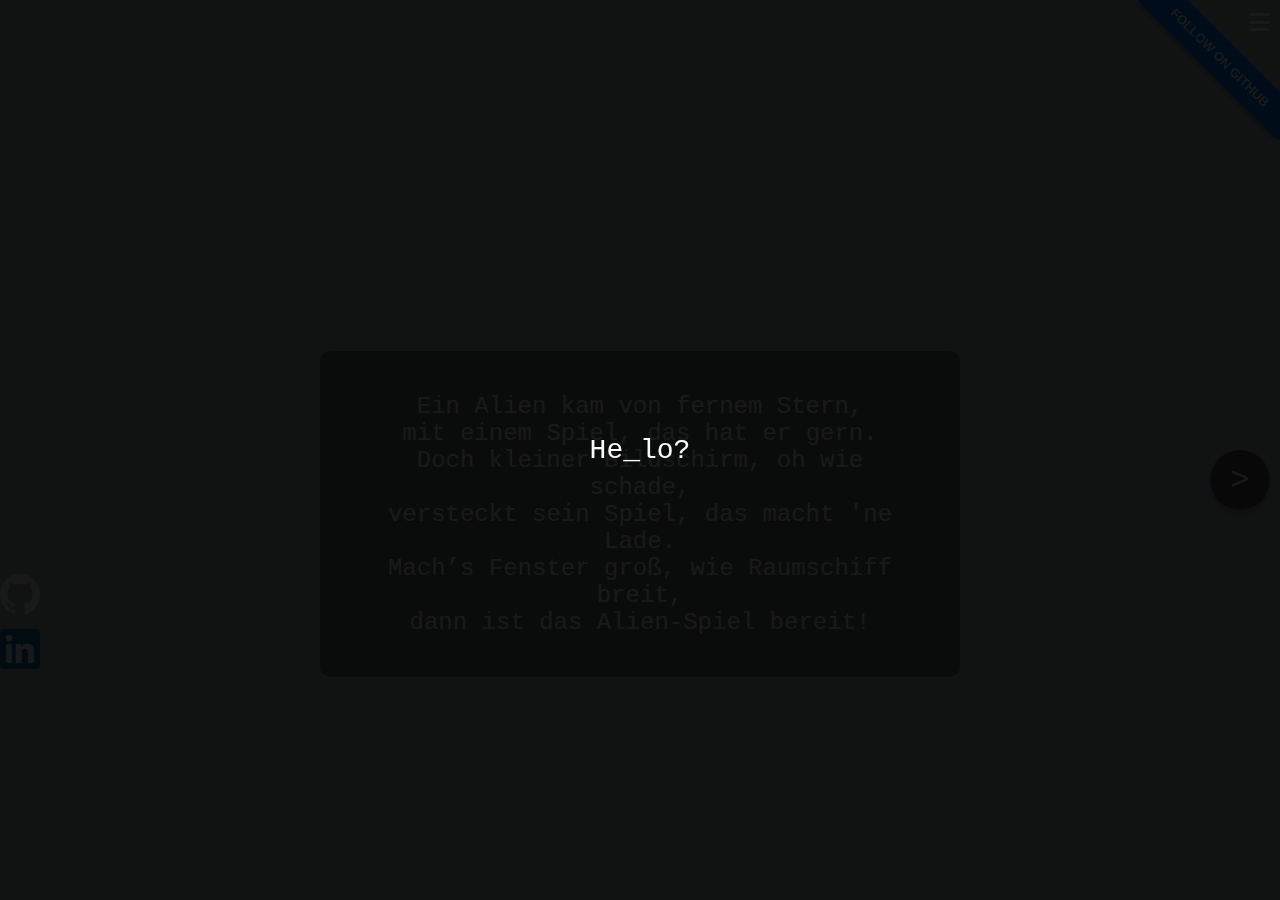
<file: index.html>
<!DOCTYPE html>
<html lang="en">
<head>
  <meta charset="UTF-8">
  <meta name="viewport" content="width=device-width, initial-scale=1.0">
  <title>Web-Portfolio - Denis Roeder</title>
  <link rel="stylesheet" href="style.css">
  <link rel="stylesheet" href="https://cdnjs.cloudflare.com/ajax/libs/font-awesome/6.0.0-beta3/css/all.min.css">
</head>
<body>
  <div class="intro">
    <div class="text"></div>
  </div>
  <div class="resize-message">
    <p>
      Ein Alien kam von fernem Stern,<br>
      mit einem Spiel, das hat er gern.<br>
      Doch kleiner Bildschirm, oh wie schade,<br>
      versteckt sein Spiel, das macht 'ne Lade.<br>
      Mach’s Fenster groß, wie Raumschiff breit,<br>
      dann ist das Alien-Spiel bereit!
    </p>
  </div>
  <div class="game-container">
    <div class="grid"></div>
    <div class="score-music-container">
      <div class="results">Score: 0</div>
      <button id="music-toggle">Hintergrundmusik</button>
    </div>
  </div>
  <audio id="background-music" loop>
    <source src="/music/background-music.mp3" type="audio/mpeg">
    Your browser does not support the audio element.
  </audio>
  <audio id="laser-sound">
    <source src="/music/laser-sound.mp3" type="audio/mpeg">
    Your browser does not support the audio element.
  </audio>
  <audio id="explosion-sound">
    <source src="/music/laser-explosion.mp3" type="audio/mpeg">
    Your browser does not support the audio element.
  </audio>
  <div class="ribbon">
    <a href="https://github.com/Parazim94" target="_blank">FOLLOW ON GITHUB</a>
  </div>
  <input type="checkbox" id="menu-toggle">
  <label for="menu-toggle" class="menu-icon">
    <i class="fas fa-bars"></i>
  </label>
  <div class="dropdown-menu">
    <a href="about.html"><i class="fas fa-user"></i> About</a>
    <a href="projects.html"><i class="fas fa-briefcase"></i> Projects</a>
    <a href="labs.html"><i class="fas fa-flask"></i> Labs</a>
    <a href="contact.html"><i class="fas fa-envelope"></i> Contact</a>
  </div>
  <div class="social-icons">
    <a href="https://github.com/Parazim94" target="_blank">
      <img src="/images/github-icon.webp" alt="GitHub">
    </a>
    <a href="https://linkedin.com/in/YourLinkedInProfile" target="_blank">
      <img src="/images/linkedin.webp" alt="LinkedIn">
    </a>
  </div>
  <div class="navigation">
    <a href="about.html" class="arrow right">&gt;</a>
  </div>
  <script src="script.js"></script>
</body>
</html>
</file>
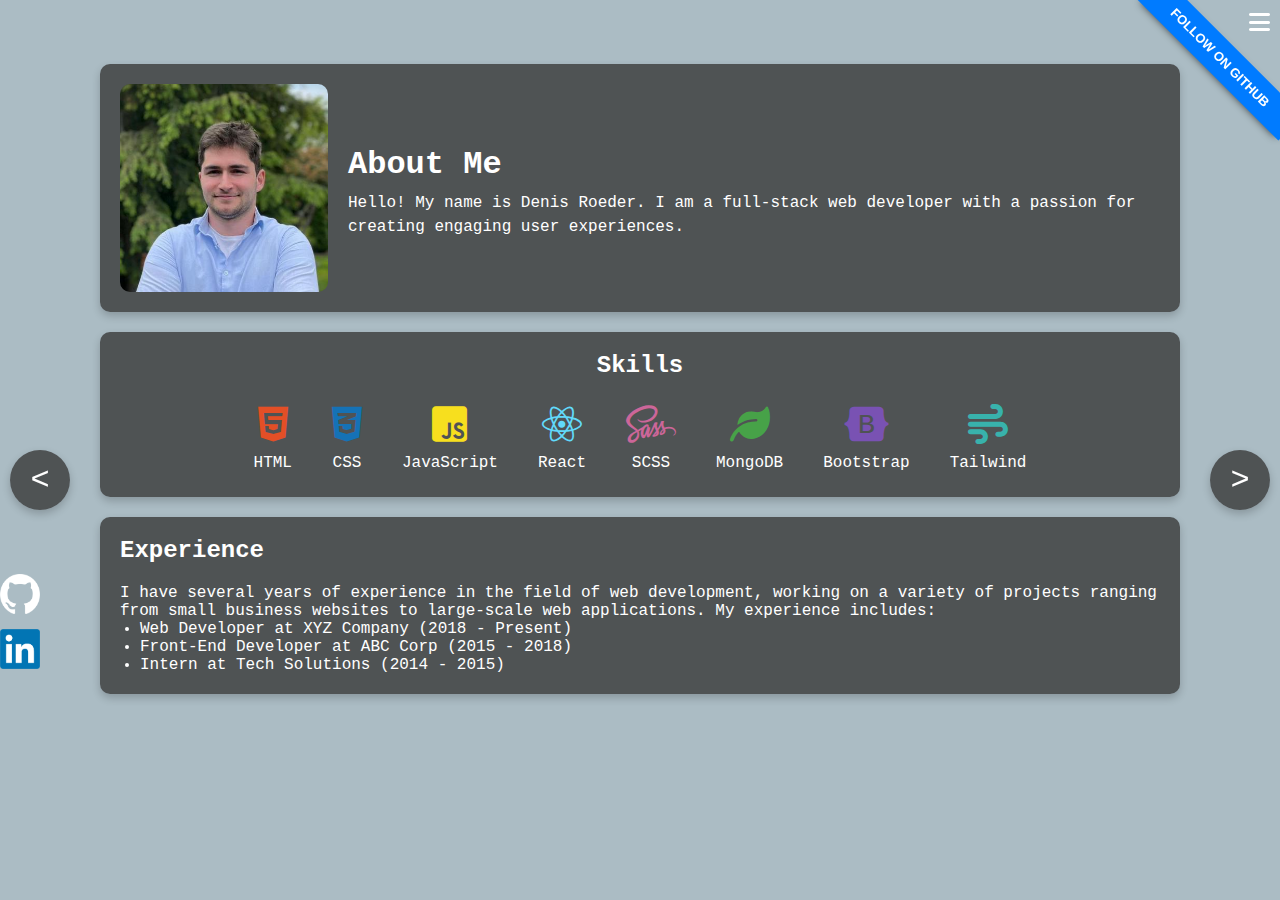
<file: about.html>
<!DOCTYPE html>
<html lang="en">
  <head>
    <meta charset="UTF-8" />
    <meta name="viewport" content="width=device-width, initial-scale=1.0" />
    <title>About Me - Denis Roeder</title>
    <link rel="stylesheet" href="style.css" />
    <link
      rel="stylesheet"
      href="https://cdnjs.cloudflare.com/ajax/libs/font-awesome/6.0.0-beta3/css/all.min.css"
    />
  </head>
  <body>
    <div class="about-container">
      <div class="about-content">
        <img src="/images/profile-picture.jpeg" alt="Denis Roeder" class="profile-photo" />
        <div class="about-card">
          <h1>About Me</h1>
          <p>
            Hello! My name is Denis Roeder. I am a full-stack web developer with a
            passion for creating engaging user experiences.
          </p>
        </div>
      </div>
      <div class="skills-card">
        <h2>Skills</h2>
        <div class="skills">
          <div class="skill">
            <i class="fab fa-html5" style="color: #E34F26;"></i>
            <p>HTML</p>
          </div>
          <div class="skill">
            <i class="fab fa-css3-alt" style="color: #1572B6;"></i>
            <p>CSS</p>
          </div>
          <div class="skill">
            <i class="fab fa-js-square" style="color: #F7DF1E;"></i>
            <p>JavaScript</p>
          </div>
          <div class="skill">
            <i class="fab fa-react" style="color: #61DAFB;"></i>
            <p>React</p>
          </div>
          <div class="skill">
            <i class="fab fa-sass" style="color: #CC6699;"></i>
            <p>SCSS</p>
          </div>
          <div class="skill">
            <i class="fas fa-leaf" style="color: #47A248;"></i>
            <p>MongoDB</p>
          </div>
          <div class="skill">
            <i class="fab fa-bootstrap" style="color: #7952B3;"></i>
            <p>Bootstrap</p>
          </div>
          <div class="skill">
            <i class="fas fa-wind" style="color: #38B2AC;"></i>
            <p>Tailwind</p>
          </div>
        </div>
      </div>
      <div class="experience-card">
        <h2>Experience</h2>
        <p>
          I have several years of experience in the field of web development, working on a variety of projects ranging from small business websites to large-scale web applications. My experience includes:
        </p>
        <ul>
          <li>Web Developer at XYZ Company (2018 - Present)</li>
          <li>Front-End Developer at ABC Corp (2015 - 2018)</li>
          <li>Intern at Tech Solutions (2014 - 2015)</li>
        </ul>
      </div>
    </div>
    <div class="ribbon">
      <a href="https://github.com/Parazim94" target="_blank">FOLLOW ON GITHUB</a>
    </div>
    <div class="social-icons">
      <a href="https://github.com/Parazim94" target="_blank">
        <img src="/images/github-icon.webp" alt="GitHub" />
      </a>
      <a href="https://linkedin.com/in/YourLinkedInProfile" target="_blank">
        <img src="/images/linkedin.webp" alt="LinkedIn" />
      </a>
    </div>
    <input type="checkbox" id="menu-toggle" />
    <label for="menu-toggle" class="menu-icon"><i class="fas fa-bars"></i></label>
    <div class="dropdown-menu">
      <a href="about.html"><i class="fas fa-user"></i> About</a>
      <a href="projects.html"><i class="fas fa-briefcase"></i> Projects</a>
      <a href="labs.html"><i class="fas fa-flask"></i> Labs</a>
      <a href="contact.html"><i class="fas fa-envelope"></i> Contact</a>
    </div>
    <div class="navigation">
      <a href="index.html" class="arrow left">&lt;</a>
      <a href="projects.html" class="arrow right">&gt;</a>
    </div>
  </body>
</html>
</file>
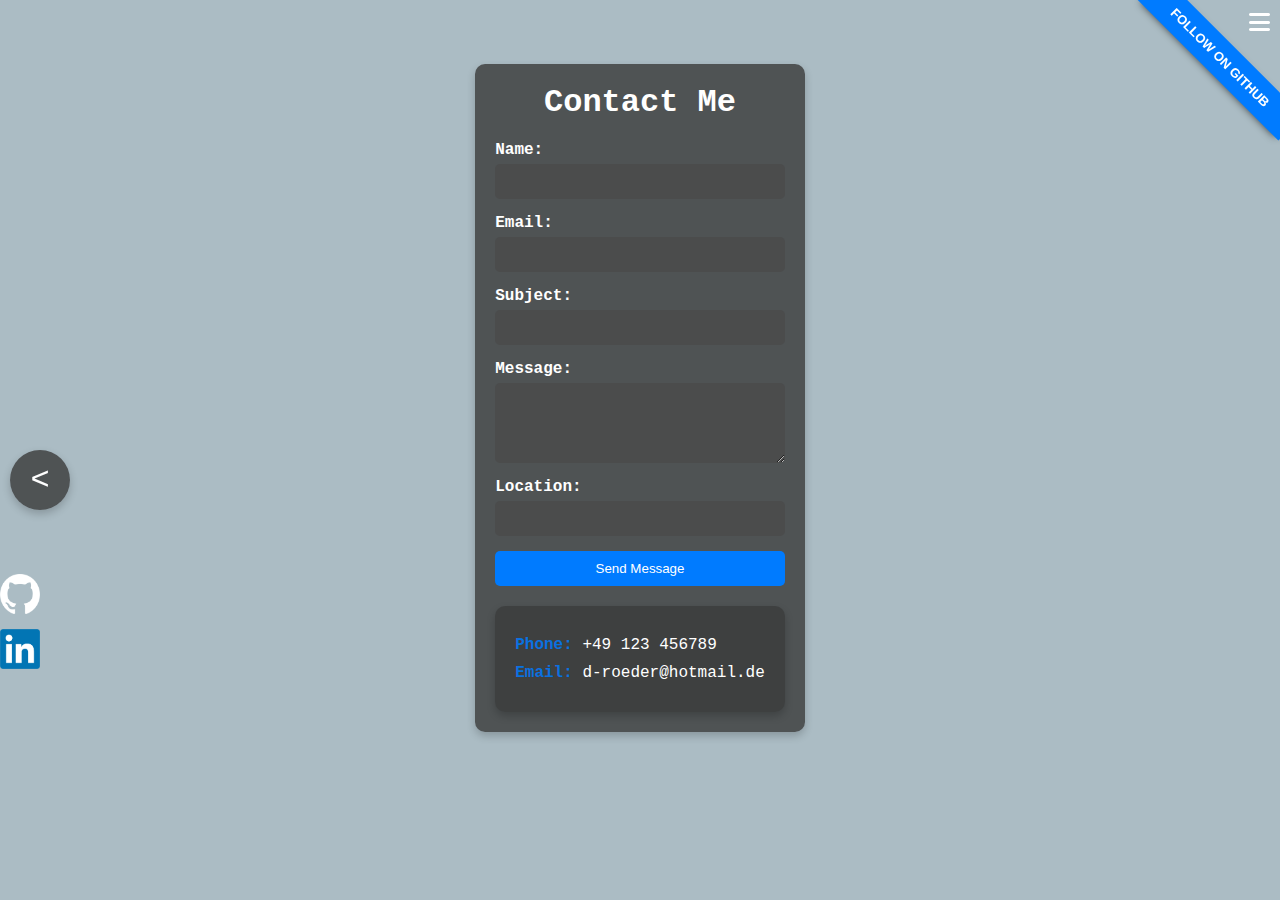
<file: contact.html>
<!DOCTYPE html>
<html lang="en">
  <head>
    <meta charset="UTF-8" />
    <meta name="viewport" content="width=device-width, initial-scale=1.0" />
    <title>Contact Me - Denis Roeder</title>
    <link rel="stylesheet" href="style.css" />
    <link
      rel="stylesheet"
      href="https://cdnjs.cloudflare.com/ajax/libs/font-awesome/6.0.0-beta3/css/all.min.css"
    />
  </head>
  <body>
    <div class="contact-container">
      <h1>Contact Me</h1>
      <form
        class="contact-form"
        action="mailto:d-roeder@hotmail.de"
        method="post"
        enctype="text/plain"
      >
        <label for="name">Name:</label>
        <input type="text" id="name" name="name" required />

        <label for="email">Email:</label>
        <input type="email" id="email" name="email" required />

        <label for="subject">Subject:</label>
        <input type="text" id="subject" name="subject" required />

        <label for="message">Message:</label>
        <textarea id="message" name="message" rows="4" required></textarea>

        <label for="location">Location:</label>
        <input type="text" id="location" name="location" readonly />

        <button type="submit">Send Message</button>
      </form>
      
      <div class="contact-info">
        <p><strong>Phone:</strong> +49 123 456789</p>
        <p><strong>Email:</strong> d-roeder@hotmail.de</p>
      </div>
      
    </div>
    <div class="ribbon">
      <a href="https://github.com/Parazim94" target="_blank">FOLLOW ON GITHUB</a>
    </div>
    <div class="social-icons">
      <a href="https://github.com/Parazim94" target="_blank">
        <img src="/images/github-icon.webp" alt="GitHub" />
      </a>
      <a href="https://linkedin.com/in/YourLinkedInProfile" target="_blank">
        <img src="/images/linkedin.webp" alt="LinkedIn" />
      </a>
    </div>
    <input type="checkbox" id="menu-toggle" />
    <label for="menu-toggle" class="menu-icon">
      <i class="fas fa-bars"></i>
    </label>
    <div class="dropdown-menu">
      <a href="about.html"><i class="fas fa-user"></i> About</a>
      <a href="projects.html"><i class="fas fa-briefcase"></i> Projects</a>
      <a href="labs.html"><i class="fas fa-flask"></i> Labs</a>
      <a href="contact.html"><i class="fas fa-envelope"></i> Contact</a>
    </div>
    <div class="navigation">
      <a href="labs.html" class="arrow left">&lt;</a>
    </div>
  </body>
</html>
</file>
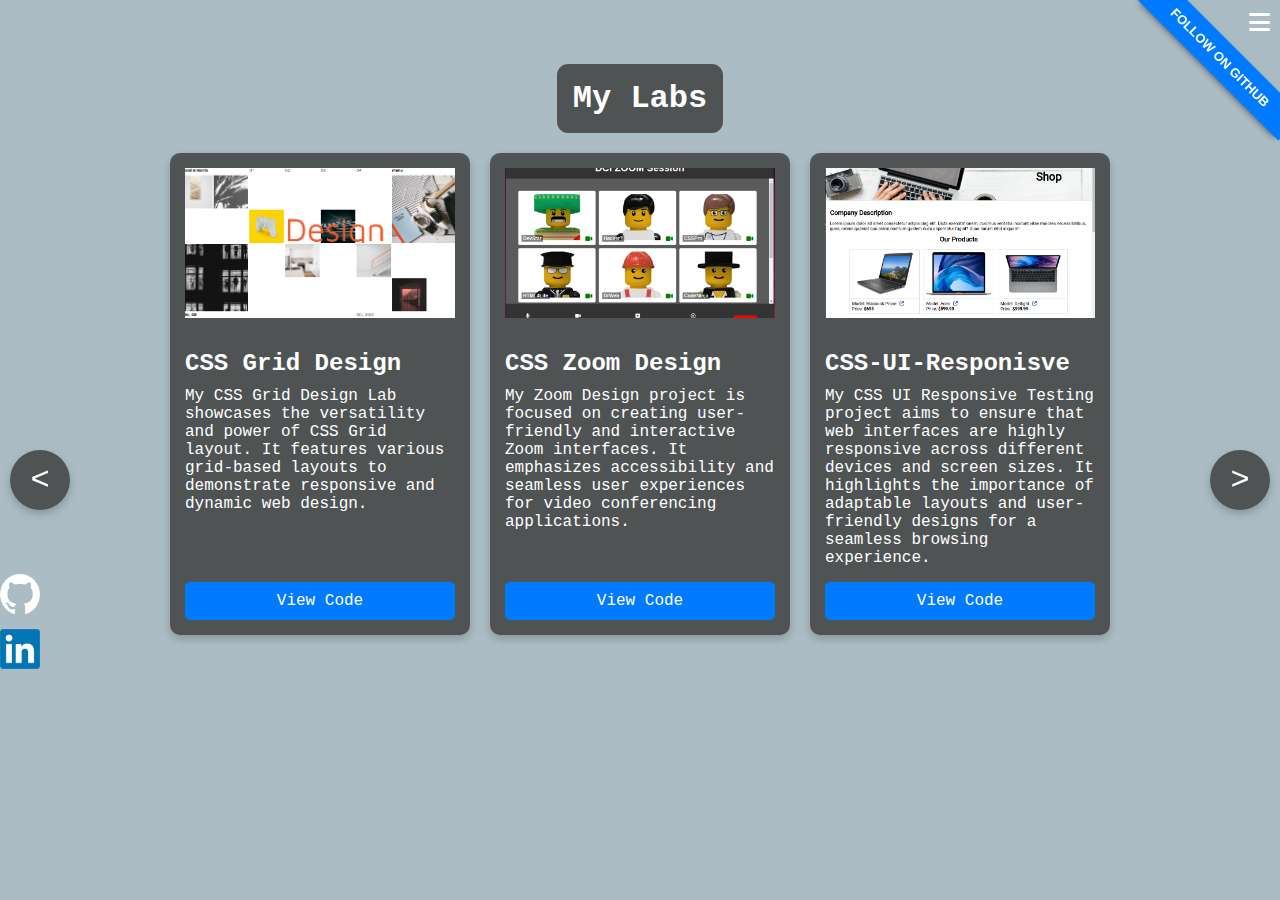
<file: labs.html>
<!DOCTYPE html>
<html lang="en">
<head>
  <meta charset="UTF-8">
  <meta name="viewport" content="width=device-width, initial-scale=1.0">
  <title>Labs - Denis Roeder</title>
  <link rel="stylesheet" href="style.css">
  <link rel="stylesheet" href="https://cdnjs.cloudflare.com/ajax/libs/font-awesome/6.0.0-beta3/css/all.min.css">
</head>
<body>
  <div class="labs-container">
    <h1>My Labs</h1>
    <div class="labs-grid">
      <div class="lab-card">
        <div class="lab-card-content">
          <img src="/images/css-grid-lap.png" alt="Lab 1" />
          <h2>CSS Grid Design</h2>
          <p>My CSS Grid Design Lab showcases the versatility and power of CSS Grid layout.
            It features various grid-based layouts to demonstrate responsive and dynamic web design.
          </p>
          <a href="https://github.com/dci-fbw-wd-24-d03-a/240610-uib-layout-grid-design-studio-Parazim94" class="lab-link">View Code</a>
        </div>
      </div>
      <div class="lab-card">
        <div class="lab-card-content">
          <img src="/images/zoom-lab.png" alt="Lab 2" />
          <h2>CSS Zoom Design</h2>
          <p>My Zoom Design project is focused on creating user-friendly and interactive Zoom interfaces.
            It emphasizes accessibility and seamless user experiences for video conferencing applications.</p>
          <a href="https://github.com/dci-fbw-wd-24-d03-a/uib-layout-zoom-session-Parazim94" class="lab-link">View Code</a>
        </div>
      </div>
      <div class="lab-card">
        <div class="lab-card-content">
          <img src="/images/CSS-UI-Responsive.png" alt="Lab 2" />
          <h2>CSS-UI-Responisve</h2>
          <p>My CSS UI Responsive Testing project aims to ensure that web interfaces are highly responsive across different devices and screen sizes.
            It highlights the importance of adaptable layouts and user-friendly designs for a seamless browsing experience.</p>
          <a href="https://github.com/dci-fbw-wd-24-d03-a/240624-ui-basics-adv-test-Parazim94" class="lab-link">View Code</a>
        </div>
      </div>
      <!-- Weitere Labs können hier hinzugefügt werden -->
    </div>
  </div>
  <div class="ribbon">
    <a href="https://github.com/Parazim94" target="_blank">FOLLOW ON GITHUB</a>
  </div>
  <div class="social-icons">
    <a href="https://github.com/Parazim94" target="_blank">
      <img src="/images/github-icon.webp" alt="GitHub">
    </a>
    <a href="https://linkedin.com/in/YourLinkedInProfile" target="_blank">
      <img src="/images/linkedin.webp" alt="LinkedIn">
    </a>
  </div>
  <input type="checkbox" id="menu-toggle" />
  <label for="menu-toggle" class="menu-icon"><i class="fas fa-bars"></i></label>
  <div class="dropdown-menu">
    <a href="about.html"><i class="fas fa-user"></i> About</a>
    <a href="projects.html"><i class="fas fa-briefcase"></i> Projects</a>
    <a href="labs.html"><i class="fas fa-flask"></i> Labs</a>
    <a href="contact.html"><i class="fas fa-envelope"></i> Contact</a>
  </div>
  <div class="navigation">
    <a href="projects.html" class="arrow left">&lt;</a>
    <a href="contact.html" class="arrow right">&gt;</a>
  </div>
</body>
</html>
</file>
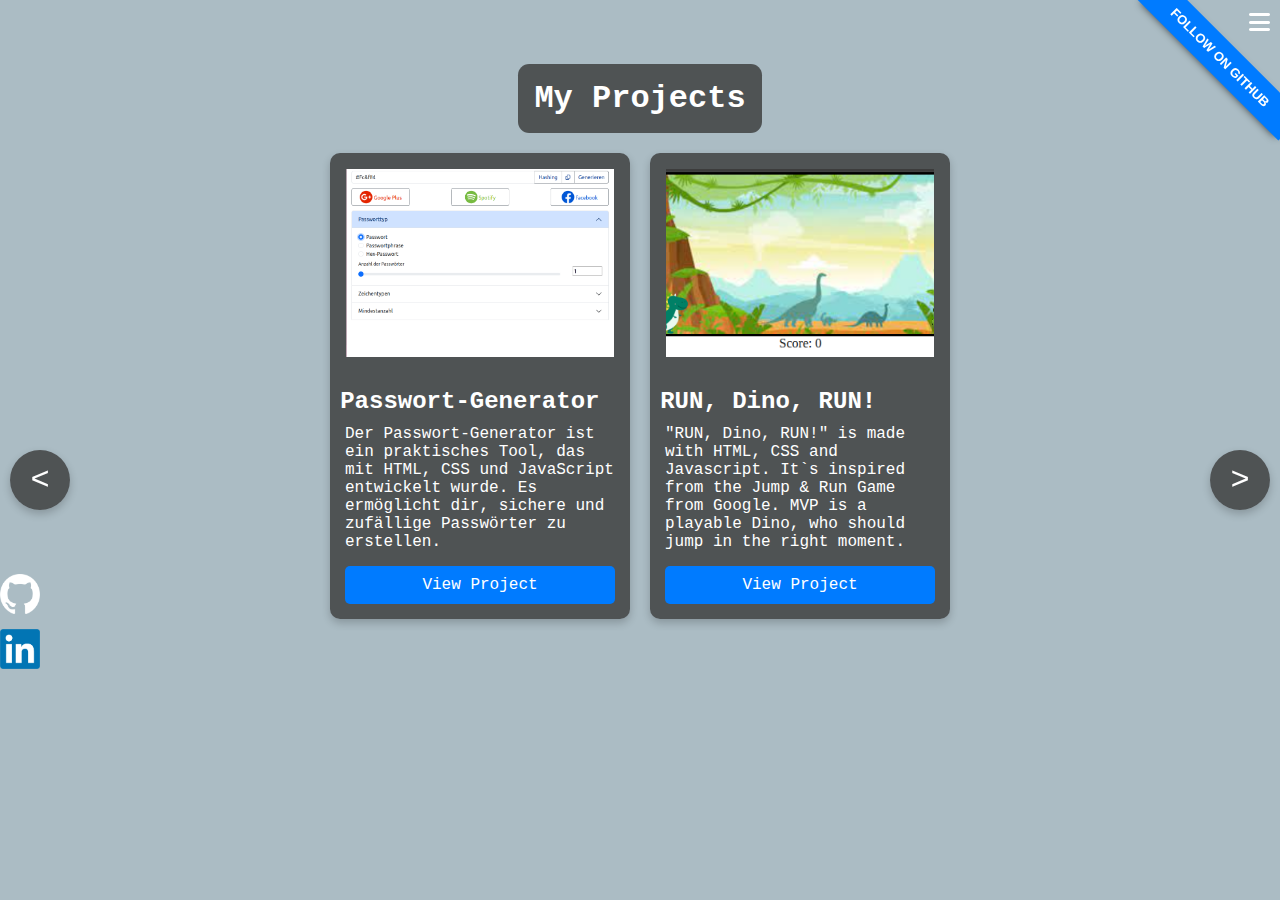
<file: projects.html>
<!DOCTYPE html>
<html lang="en">
<head>
  <meta charset="UTF-8" />
  <meta name="viewport" content="width=device-width, initial-scale=1.0" />
  <title>Projects - Denis Roeder</title>
  <link rel="stylesheet" href="style.css" />
  <link
    rel="stylesheet"
    href="https://cdnjs.cloudflare.com/ajax/libs/font-awesome/6.0.0-beta3/css/all.min.css"
  />
</head>
<body>
  <div class="projects-container">
    <h1>My Projects</h1>
    <div class="projects-grid">
      <div class="project-card">
        <img src="/images/passwort-generator.png" alt="Project 1" />
        <h2>Passwort-Generator</h2>
        <p>Der Passwort-Generator ist ein praktisches Tool, das mit HTML, CSS und JavaScript entwickelt wurde. Es ermöglicht dir, sichere und zufällige Passwörter zu erstellen.</p>
        <a href="https://parazim94.github.io/ASPEO-Passwort-Generator/" class="project-link">View Project</a>
      </div>
      <div class="project-card">
        <img src="/images/run-dino-run.png" alt="Project 2" />
        <h2>RUN, Dino, RUN!</h2>
        <p>"RUN, Dino, RUN!" is made with HTML, CSS and Javascript. It`s inspired from the Jump & Run Game from Google.

          MVP is a playable Dino, who should jump in the right moment.</p>
        <a href="https://parazim94.github.io/RUN-Dino-RUN/" class="project-link">View Project</a>
      </div>
      <!-- Weitere Projekte können hier hinzugefügt werden -->
    </div>
  </div>
  <div class="ribbon">
    <a href="https://github.com/Parazim94" target="_blank">FOLLOW ON GITHUB</a>
  </div>
  <div class="social-icons">
    <a href="https://github.com/Parazim94" target="_blank">
      <img src="/images/github-icon.webp" alt="GitHub">
    </a>
    <a href="https://linkedin.com/in/YourLinkedInProfile" target="_blank">
      <img src="/images/linkedin.webp" alt="LinkedIn">
    </a>
  </div>
  <input type="checkbox" id="menu-toggle" />
  <label for="menu-toggle" class="menu-icon"><i class="fas fa-bars"></i></label>
  <div class="dropdown-menu">
    <a href="about.html"><i class="fas fa-user"></i> About</a>
    <a href="projects.html"><i class="fas fa-briefcase"></i> Projects</a>
    <a href="labs.html"><i class="fas fa-flask"></i> Labs</a>
    <a href="contact.html"><i class="fas fa-envelope"></i> Contact</a>
  </div>
  <div class="navigation">
    <a href="about.html" class="arrow left">&lt;</a>
    <a href="labs.html" class="arrow right">&gt;</a>
  </div>
  
  <script src="script.js"></script>
</body>
</html>
</file>
<file: style.css>
:root {
  --primary-color: #007bff;
  --primary-color-hover: #0056b3;
  --background-color: #383838cc;
  --light-background-color: #2c2c2c7a;
  --highlight-color: #007bffd8;
  --dark-color: #1111119c;
  --text-color: #fff;
  --font-family: "Courier New", Courier, monospace;
  --box-shadow: 0 0.25rem 0.5rem rgba(0, 0, 0, 0.2);
  --border-radius: 0.625rem;
  --transition-duration: 0.3s;
}

* {
  margin: 0;
  padding: 0;
  box-sizing: border-box;
}

html {
  height: 100%;
  width: 100%;
  background-color: hsla(200, 40%, 30%, 0.4);
  background-image: url("https://78.media.tumblr.com/cae86e76225a25b17332dfc9cf8b1121/tumblr_p7n8kqHMuD1uy4lhuo1_540.png"),
    url("https://78.media.tumblr.com/66445d34fe560351d474af69ef3f2fb0/tumblr_p7n908E1Jb1uy4lhuo1_1280.png"),
    url("https://78.media.tumblr.com/8cd0a12b7d9d5ba2c7d26f42c25de99f/tumblr_p7n8kqHMuD1uy4lhuo2_1280.png"),
    url("https://78.media.tumblr.com/5ecb41b654f4e8878f59445b948ede50/tumblr_p7n8on19cV1uy4lhuo1_1280.png"),
    url("https://78.media.tumblr.com/28bd9a2522fbf8981d680317ccbf4282/tumblr_p7n8kqHMuD1uy4lhuo3_1280.png");
  background-repeat: repeat-x;
  background-position: 0 20%, 0 100%, 0 50%, 0 100%, 0 0;
  background-size: 156.25rem, 50rem, 31.25rem 12.5rem, 62.5rem, 25rem 16.25rem;
  animation: 50s para infinite linear;
}

body {
  display: flex;
  justify-content: center;
  align-items: center;
  color: var(--text-color);
  font-family: var(--font-family);
}

@keyframes para {
  100% {
    background-position: -312.5rem 20%, -50rem 95%, 31.25rem 50%, 62.5rem 100%,
      25rem 0;
  }
}

.intro {
  position: absolute;
  top: 0;
  left: 0;
  width: 100%;
  height: 100%;
  background-color: rgba(0, 0, 0, 0.9);
  display: flex;
  justify-content: center;
  align-items: center;
  z-index: 10;
  text-align: center;
  opacity: 1;
  transition: opacity var(--transition-duration) ease-in-out;
}

.intro.hidden {
  opacity: 0;
}

.text {
  font-weight: 100;
  font-size: 1.75rem;
  color: #fafafa;
}

@keyframes fadeInOut {
  0% {
    opacity: 0;
  }
  20% {
    opacity: 1;
  }
  80% {
    opacity: 1;
  }
  100% {
    opacity: 0;
  }
}

.game-container {
  margin-top: 5%;
}

.grid {
  width: 37.5rem;
  height: 50rem;
  background-color: var(--dark-color);
  position: relative;
  border-radius: var(--border-radius);
}

.shooter {
  width: 3.75rem;
  height: 3.75rem;
  background: url("/images/shooter.webp") no-repeat center center;
  background-size: contain;
  position: absolute;
  bottom: 0.625rem;
  left: 50%;
  transform: translateX(-50%);
}

.invader {
  width: 3.75rem;
  height: 3.75rem;
  position: absolute;
  display: flex;
  justify-content: center;
  align-items: center;
  color: white;
  font-size: 1.5rem;
  animation: invaderMove 1s linear infinite alternate;
}

@keyframes invaderMove {
  from {
    transform: translateY(0);
  }
  to {
    transform: translateY(1.25rem);
  }
}

.hit {
  animation: hitAnimation 0.3s linear;
}

@keyframes hitAnimation {
  from {
    transform: scale(1);
  }
  to {
    transform: scale(1.4);
  }
}

.boom {
  width: 3.75rem;
  height: 3.75rem;
  background: url("/images/explosion.png") no-repeat center center;
  background-size: contain;
  position: absolute;
  animation: boomAnimation 0.3s linear;
}

@keyframes boomAnimation {
  from {
    opacity: 1;
    transform: scale(1);
  }
  to {
    opacity: 0;
    transform: scale(2);
  }
}

.laser {
  width: 0.3125rem;
  height: 1.25rem;
  background: url("/images/laser.png") no-repeat center center;
  background-size: contain;
  position: absolute;
}

.score-music-container {
  display: flex;
  justify-content: space-between;
  align-items: center;
  width: 100%;
  margin-top: 1.25rem;
}

.results {
  font-size: 1.5rem;
}

#music-toggle {
  background-color: #2cac3086;
  color: white;
  border: none;
  padding: 0.625rem 1.25rem;
  text-align: center;
  text-decoration: none;
  display: inline-block;
  font-size: 1rem;
  cursor: pointer;
  border-radius: 0.75rem;
  transition: background-color var(--transition-duration) ease;
}

#music-toggle:hover {
  background-color: #45a049;
}

.invader-denis {
  color: red;
}

.invader-website {
  color: green;
}

.invader-portfolio {
  color: rgb(255, 0, 242);
}

.invader-welcome {
  color: orange;
}

.invader-to {
  color: rgb(0, 204, 255);
}

/* Media Query to hide elements on smaller screens */
@media (max-width: 50rem), (max-height: 56.25rem) {
  .grid,
  .game-container,
  .results,
  #music-toggle {
    display: none;
  }
}

/* Media Query to hide resize message on larger screens */
@media (min-width: 50.0625rem) and (min-height: 56.3125rem) {
  .resize-message {
    display: none;
  }
}

.resize-message {
  position: absolute;
  top: 50%;
  left: 50%;
  transform: translate(-50%, -50%);
  color: white;
  text-align: center;
  font-size: 1.5rem;
  background-color: #4242429c;
  padding: 2.6rem;
  border-radius: var(--border-radius);
  margin-top: 5%;
}

.ribbon {
  width: 9.375rem;
  height: 9.375rem;
  overflow: hidden;
  position: fixed;
  top: 0;
  right: 0;
}

.ribbon a {
  position: absolute;
  display: block;
  width: 12.5rem;
  padding: 0.625rem 0;
  background: var(--primary-color);
  color: #fff;
  text-align: center;
  font: bold 0.8125rem Arial, sans-serif;
  text-decoration: none;
  transform: rotate(45deg);
  top: 2.5rem;
  right: -2.5rem;
  box-shadow: 0 0.1875rem 0.625rem -0.3125rem rgba(0, 0, 0, 1);
  transition: background var(--transition-duration), transform var(--transition-duration);
}

.ribbon a:hover {
  background: var(--primary-color-hover);
  transform: rotate(45deg) scale(1.1);
}

.social-icons {
  position: fixed;
  top: 50%;
  left: 0;
  transform: translateY(90%);
  display: flex;
  flex-direction: column;
}

.social-icons a {
  margin: 0.3125rem 0;
  transition: transform var(--transition-duration);
}

.social-icons a:hover {
  transform: scale(1.1);
}

.social-icons img {
  width: 2.5rem;
  height: 2.5rem;
}

.menu-icon {
  position: fixed;
  top: 0.625rem;
  right: 0.625rem;
}

.menu-icon a {
  color: inherit;
  text-decoration: none;
}

.menu-icon i {
  font-size: 1.5rem;
  cursor: pointer;
}

.dropdown-menu {
  display: none;
  position: absolute;
  background-color: white;
  box-shadow: 0 0.5rem 1rem rgba(0, 0, 0, 0.2);
  z-index: 1;
  right: 0;
  top: 1.875rem;
  border-radius: var(--border-radius);
  overflow: hidden;
}

.dropdown-menu a {
  color: black;
  padding: 0.75rem 1rem;
  text-decoration: none;
  display: flex;
  align-items: center;
}

.dropdown-menu a i {
  margin-right: 0.625rem;
}

.dropdown-menu a:hover {
  background-color: #f1f1f1;
}

#menu-toggle {
  display: none;
}

#menu-toggle:checked + .menu-icon + .dropdown-menu {
  display: block;
}

.social-icons {
  display: flex;
  justify-content: center;
  margin-top: 1.25rem;
}

.about-container {
  display: flex;
  flex-direction: column;
  align-items: center;
  width: 100%;
  max-width: 75rem;
  margin-top: 5%;
}

.about-content {
  display: flex;
  align-items: center;
  justify-content: space-between;
  width: 90%;
  max-width: 75rem;
  background-color: var(--background-color);
  border-radius: var(--border-radius);
  padding: 1.25rem;
  box-shadow: var(--box-shadow);
  margin-bottom: 1.25rem;
}

.profile-photo {
  width: 20%;
  border-radius: var(--border-radius);
  margin-right: 1.25rem;
  min-width: 6.25rem;
}

.about-card {
  flex: 1;
}

.about-card h1 {
  margin: 0.5rem 0;
}

.about-card p {
  font-size: 1rem;
  line-height: 1.5;
}

.skills-card {
  background-color: var(--background-color);
  border-radius: var(--border-radius);
  box-shadow: var(--box-shadow);
  padding: 1.25rem;
  text-align: center;
  width: 90%;
  max-width: 75rem;
  margin-bottom: 1.25rem;
}

.skills-card h2 {
  margin-bottom: 1.25rem;
}

.skills {
  display: flex;
  flex-wrap: wrap;
  justify-content: center;
  gap: 1.875rem;
}

.skill {
  padding: 0.3125rem;
  transition: transform var(--transition-duration);
}

.skill:hover {
  transform: scale(1.1);
}

.skill i {
  font-size: 2.5rem;
  margin-bottom: 0.625rem;
}

.skill p {
  margin: 0;
  font-size: 1rem;
}

.experience-card {
  background-color: var(--background-color);
  border-radius: var(--border-radius);
  box-shadow: var(--box-shadow);
  padding: 1.25rem;
  text-align: left;
  width: 90%;
  max-width: 75rem;
  margin-bottom: 1.25rem;
}

.experience-card h2 {
  margin-bottom: 1.25rem;
}

.experience-card ul {
  list-style-type: disc;
  padding-left: 1.25rem;
}

.menu-link {
  display: inline-block;
  margin-top: 1.25rem;
  padding: 0.625rem 1.25rem;
  background-color: var(--primary-color);
  color: #fff;
  text-decoration: none;
  border-radius: 0.3125rem;
  transition: background-color var(--transition-duration);
}

.menu-link:hover {
  background-color: var(--primary-color-hover);
}

.projects-container {
  max-width: 75rem;
  margin: 1.25rem;
  display: flex;
  flex-direction: column;
  text-align: center;
  align-items: center;
  margin-top: 5%;
}

.projects-container h1 {
  margin-bottom: 1.25rem;
}

.projects-grid {
  display: flex;
  flex-wrap: wrap;
  gap: 1.25rem;
  justify-content: center;
}

.project-card {
  background-color: var(--background-color);
  border-radius: var(--border-radius);
  box-shadow: var(--box-shadow);
  overflow: hidden;
  transition: transform var(--transition-duration), background-color var(--transition-duration);
  width: 18.75rem;
  text-align: left;
}

.project-card img {
  width: 100%;
  height: 13.75rem;
  object-fit: cover;
  padding: 1rem;
}

.project-card h2 {
  margin: 0.6375rem;
  font-size: 1.5rem;
}

.project-card p {
  margin: 0 0.9375rem 0.9375rem;
  font-size: 1rem;
}

.project-card a {
  display: block;
  margin: 0.9375rem;
  padding: 0.625rem 1.25rem;
  background-color: var(--primary-color);
  color: #fff;
  text-decoration: none;
  text-align: center;
  border-radius: 0.3125rem;
  transition: background-color var(--transition-duration);
}

.project-card a:hover {
  background-color: var(--primary-color-hover);
}

.project-card:hover {
  background-color: #4a4a4a;
  transform: translateY(-0.3125rem);
}

/* Container for Labs */
.labs-container {
  max-width: 75rem;
  margin: 1.25rem;
  display: flex;
  flex-direction: column;
  text-align: center;
  align-items: center;
  margin-top: 5%;
}

.labs-container h1 {
  margin-bottom: 1.25rem;
}

/* Grid for Labs */
.labs-grid {
  display: flex;
  flex-wrap: wrap;
  gap: 1.25rem;
  justify-content: center;
}

/* Individual Lab Card */
.lab-card {
  background-color: var(--background-color);
  border-radius: var(--border-radius);
  box-shadow: var(--box-shadow);
  overflow: hidden;
  transition: transform var(--transition-duration), background-color var(--transition-duration);
  width: 18.75rem;
  text-align: left;
  display: flex;
  flex-direction: column;
  justify-content: space-between;
}

.lab-card img {
  width: 100%;
  height: 9.375rem;
  object-fit: cover;
}

.lab-card-content {
  padding: 0.9375rem;
  flex: 1;
  display: flex;
  flex-direction: column;
  justify-content: space-between;
}

.labs-container h1, .projects-container h1{
  background-color: var(--background-color);
  border-radius: 0.7rem;
  padding: 1rem;
}

.lab-card h2 {
  margin: 0 0 0.625rem 0;
  font-size: 1.5rem;
  margin-top: 2rem;
}

.lab-card p {
  margin: 0 0 0.9375rem 0;
  font-size: 1rem;
  flex-grow: 1;
}

.lab-card a {
  display: block;
  padding: 0.625rem 1.25rem;
  background-color: var(--primary-color);
  color: #fff;
  text-decoration: none;
  text-align: center;
  border-radius: 0.3125rem;
  transition: background-color var(--transition-duration);
  margin-top: auto;
}

.lab-card a:hover {
  background-color: var(--primary-color-hover);
}

.lab-card:hover {
  background-color: #4a4a4a;
  transform: translateY(-0.3125rem);
}

.contact-container {
  max-width: 37.5rem;
  margin: 1.25rem;
  padding: 1.25rem;
  background-color: var(--background-color);
  border-radius: var(--border-radius);
  box-shadow: var(--box-shadow);
  text-align: left;
  margin-top: 5%;
}

.contact-container h1 {
  margin-bottom: 1.25rem;
  text-align: center;
}

.contact-form {
  display: flex;
  flex-direction: column;
}

.contact-form label {
  margin-bottom: 0.3125rem;
  font-weight: bold;
}

.contact-form input,
.contact-form textarea {
  margin-bottom: 0.9375rem;
  padding: 0.625rem;
  border: none;
  border-radius: 0.3125rem;
  background-color: #4a4a4ac7;
  color: var(--text-color);
}

.contact-form input:focus,
.contact-form textarea:focus {
  outline: none;
  background-color: #5a5a5a;
}

.contact-form button {
  padding: 0.625rem 1.25rem;
  background-color: var(--primary-color);
  color: var(--text-color);
  border: none;
  border-radius: 0.3125rem;
  cursor: pointer;
  transition: background-color var(--transition-duration);
}

.contact-form button:hover {
  background-color: var(--primary-color-hover);
}

.contact-info {
  background-color: var(--light-background-color);
  border-radius: var(--border-radius);
  box-shadow: var(--box-shadow);
  padding: 1.25rem;
  color: var(--text-color);
  margin-top: 1.25rem;
}

.contact-info p {
  margin: 0.625rem 0;
}

.contact-info strong {
  color: var(--highlight-color);
}

/* Styling für die Navigationspfeile */
.arrow {
  cursor: pointer;
  font-size: 2rem;
  padding: 0.5rem;
  color: var(--text-color);
  text-decoration: none;
  transition: transform var(--transition-duration), background-color var(--transition-duration),
    box-shadow var(--transition-duration);
  position: fixed;
  background-color: var(--background-color);
  border-radius: 50%;
  width: 3.75rem;
  height: 3.75rem;
  display: flex;
  justify-content: center;
  align-items: center;
  box-shadow: var(--box-shadow);
}

.arrow:hover {
  transform: scale(1.2);
  background-color: #4a4a4a;
  box-shadow: 0 0.5rem 1rem rgba(0, 0, 0, 0.4);
  opacity: 1;
}

/* Spezifische Positionierung für linke und rechte Pfeile */
.arrow.left {
  left: 0.625rem;
  top: 50%;
}

.arrow.right {
  right: 0.625rem;
  top: 50%;
}

/* Pulsierende Animation */
@keyframes pulse {
  0%,
  100% {
    transform: scale(1);
    box-shadow: var(--box-shadow);
  }
  50% {
    transform: scale(1.1);
    box-shadow: 0 0.5rem 1rem rgba(0, 0, 0, 0.4);
  }
}

.arrow {
  animation: pulse 2s infinite;
}
</file>
